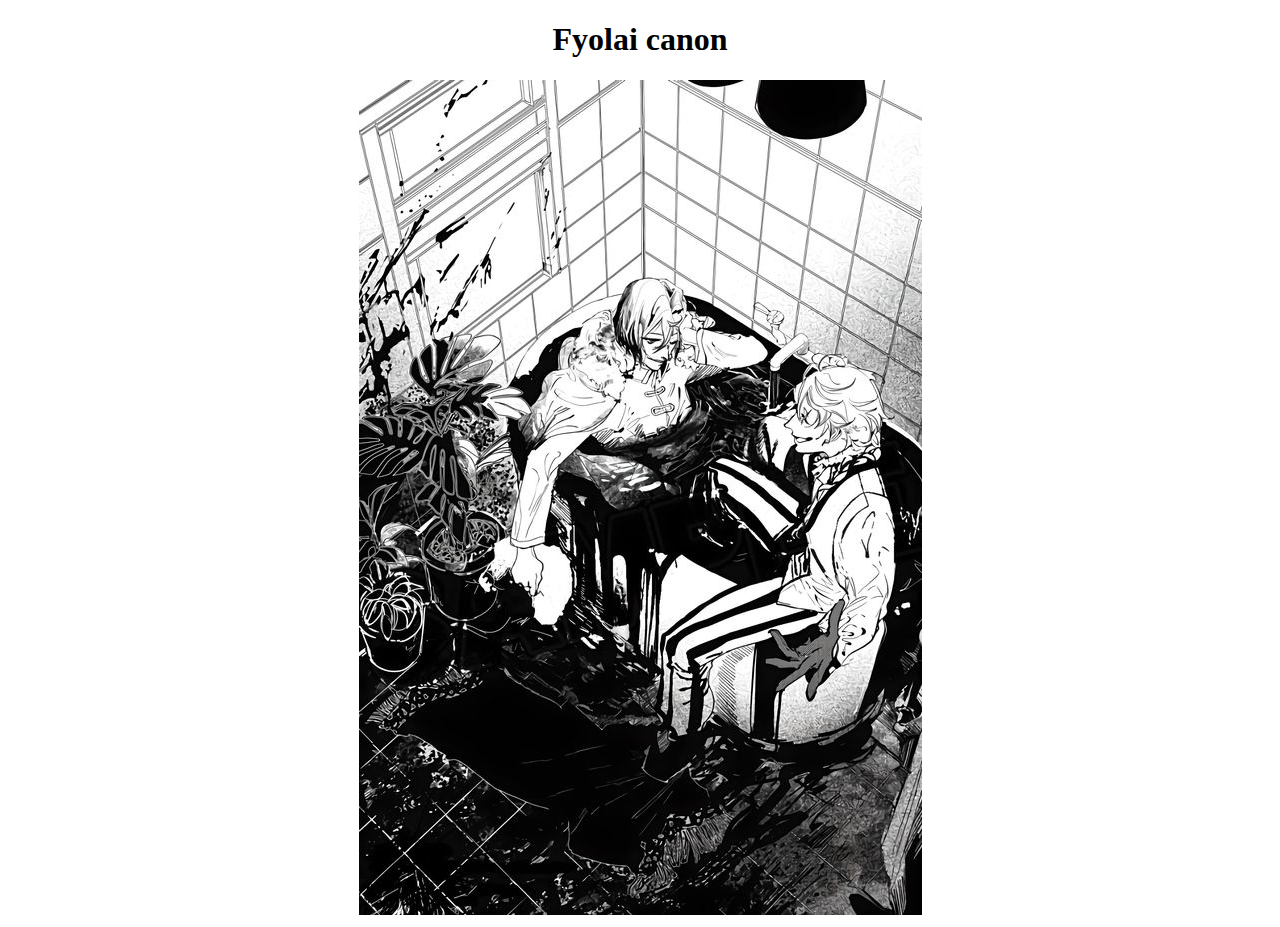
<file: dos.html>
<!DOCTYPE html>
<html lang="en">
<head>
    <meta charset="UTF-8">
    <meta name="viewport" content="width=device-width, initial-scale=1.0">
    <title>doskun</title>
</head>
<body>
    
    <center><h1> Fyolai canon</h1></center>
    <center><img src="/Assets/IMG/c63a9db633354886da8daf4727eaa03b.jpg"style="max-width:900px;"></center>
</body>
</html>
</file>
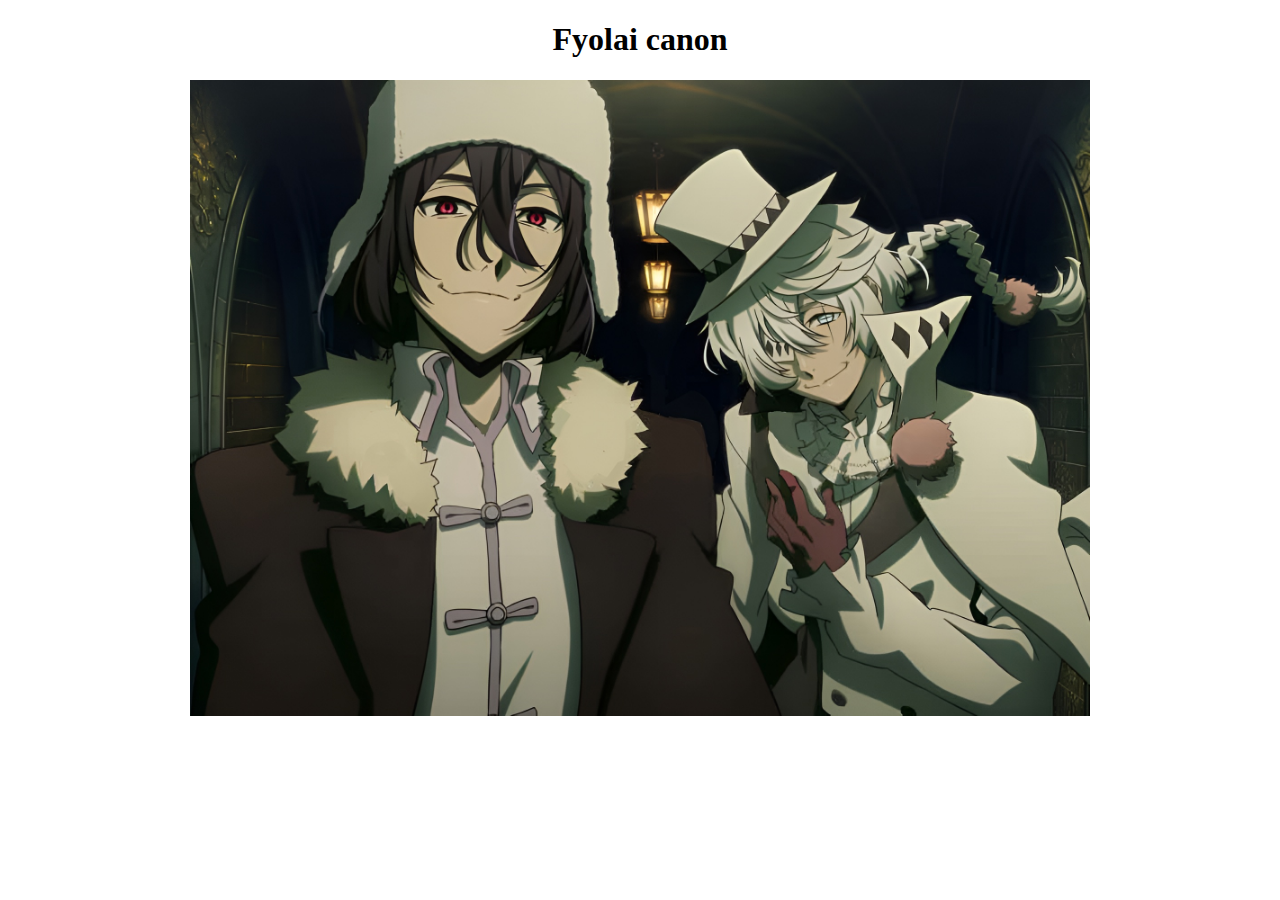
<file: fact.html>
<!DOCTYPE html>
<html lang="en">
<head>
    <meta charset="UTF-8">
    <meta name="viewport" content="width=device-width, initial-scale=1.0">
    <title>fyolai micasita</title>
</head>
<body>
    <center><h1> Fyolai canon </h1></center>
    <center><img src="/Assets/IMG/Bungou.Stray.Dogs.full.4060992_1_1.jpg "style="max-width:900px;"></center>
</body>
</html>
</file>
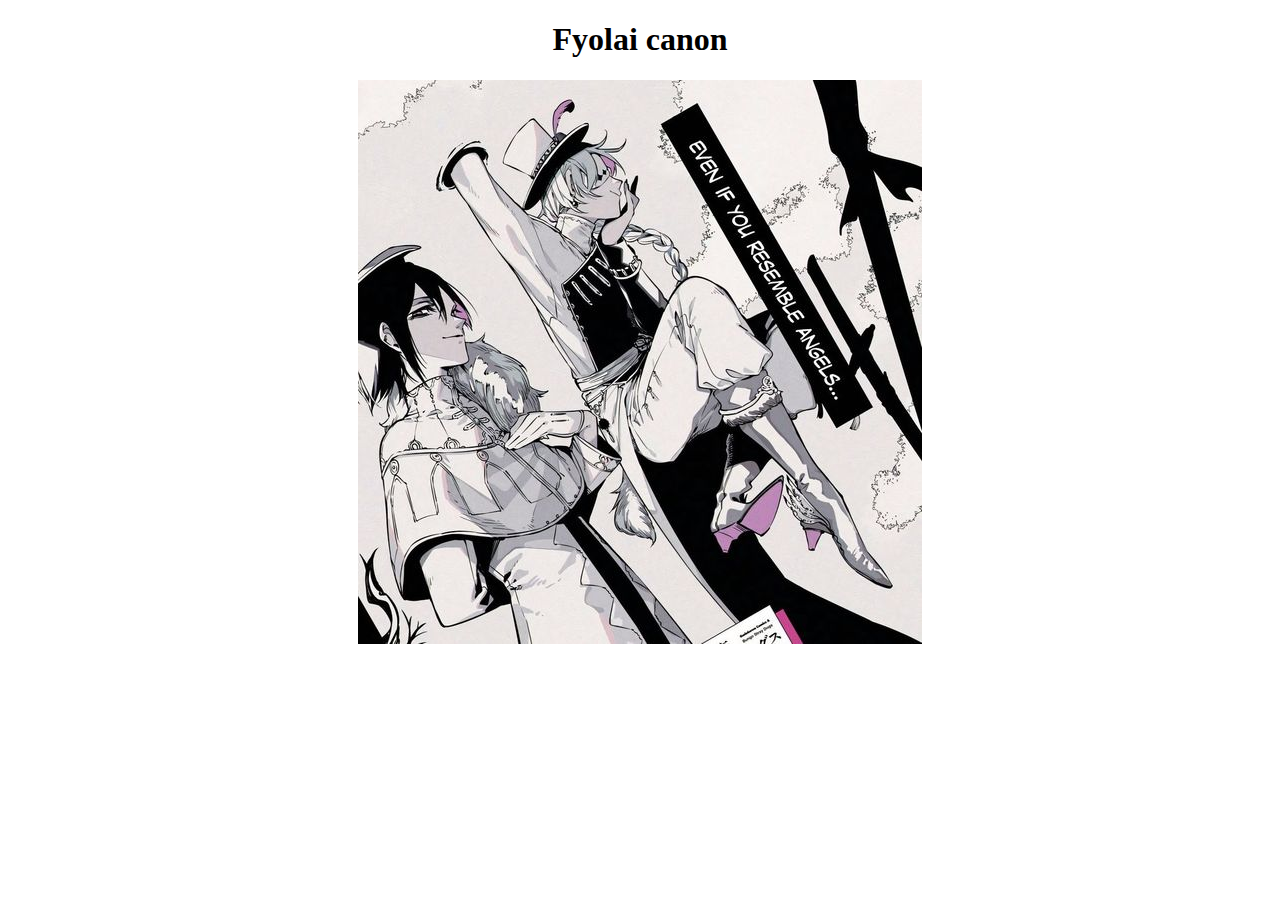
<file: nikoniko.html>
<!DOCTYPE html>
<html lang="en">
<head>
    <meta charset="UTF-8">
    <meta name="viewport" content="width=device-width, initial-scale=1.0">
    <title>Kolya</title>
</head>
<body>
    <center><h1> Fyolai canon</h1></center>
    <center><img src="/Assets/IMG/d267dd2b9ff3f211be75c65104782494.jpg"style="max-width:900px;"></center>

</body>
</html>
</file>
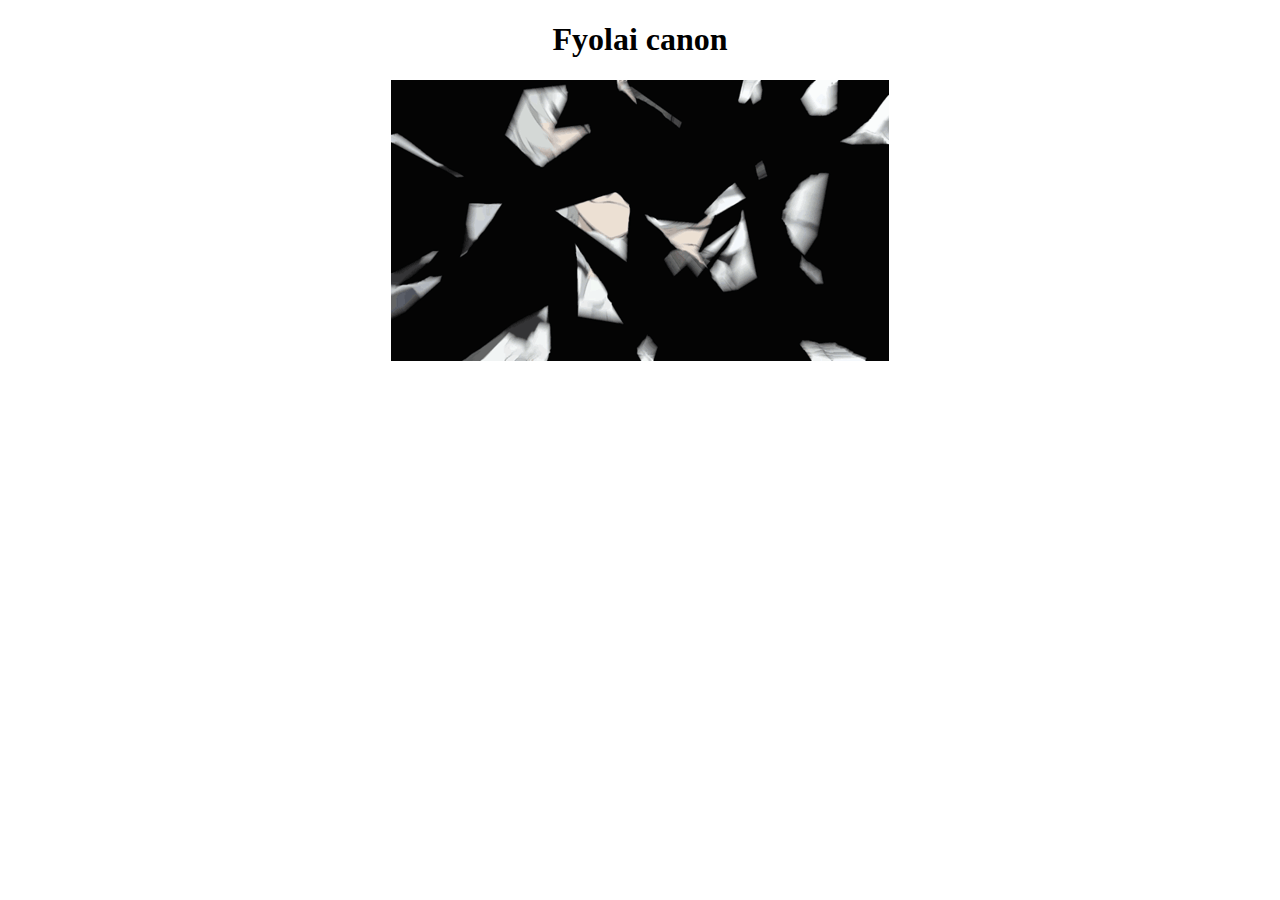
<file: xax.html>
<!DOCTYPE html>
<html lang="en">
<head>
    <meta charset="UTF-8">
    <meta name="viewport" content="width=device-width, initial-scale=1.0">
    <title>XD</title>
</head>

<body>
    <center><h1> Fyolai canon </h1></center>
    <center><img src="/Assets/IMG/bsd-nikolai.gif"></center>
    
</body>

</html>
</file>
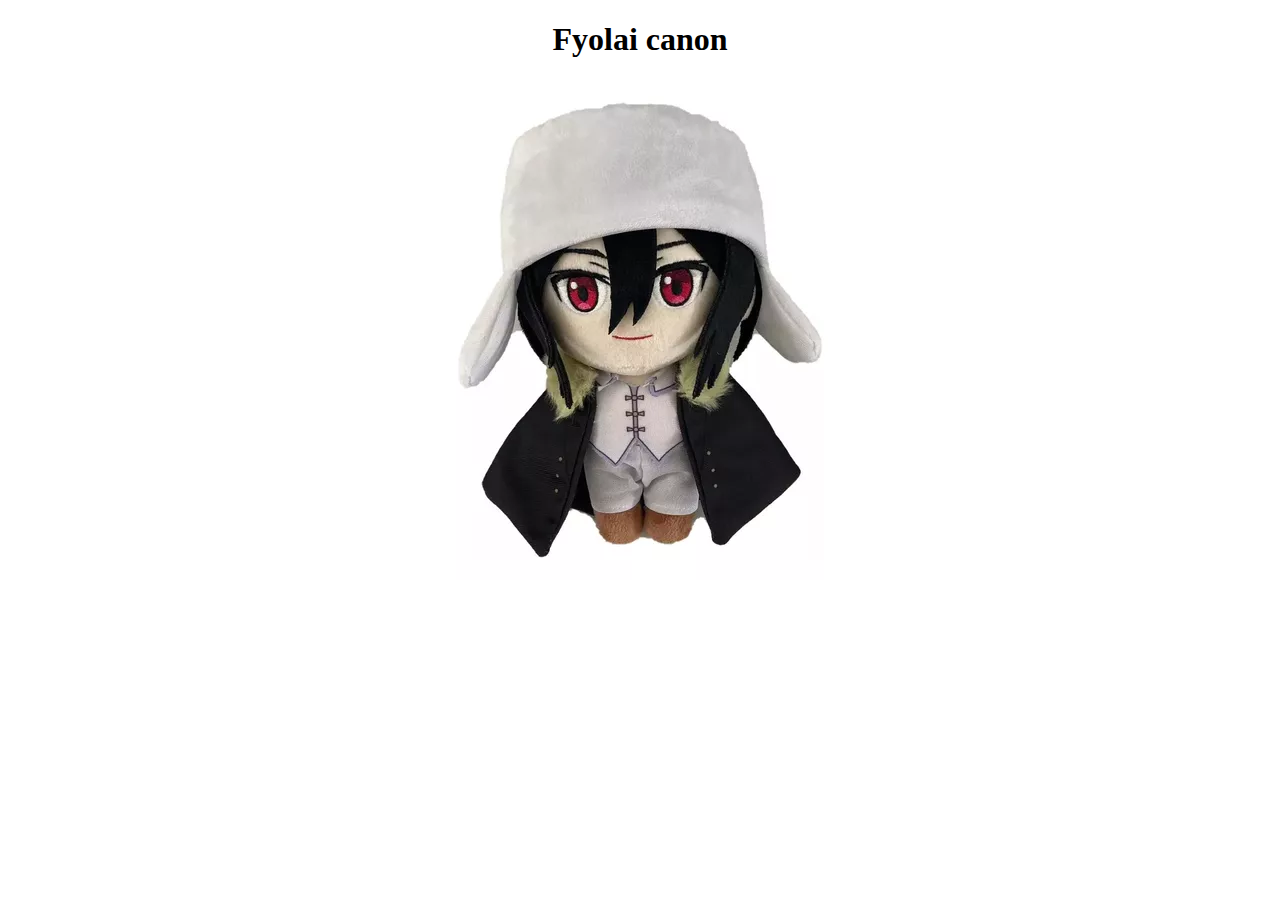
<file: xexexex.html>
<!DOCTYPE html>
<html lang="en">
<head>
    <meta charset="UTF-8">
    <meta name="viewport" content="width=device-width, initial-scale=1.0">
    <title>factos</title>
</head>

<body>
    <center><h1> Fyolai canon</h1></center>
    <center><img src="/Assets/IMG/D_NQ_NP_962315-CBT74120312147_012024-O.png"></center>

</body>

</html>
</file>
